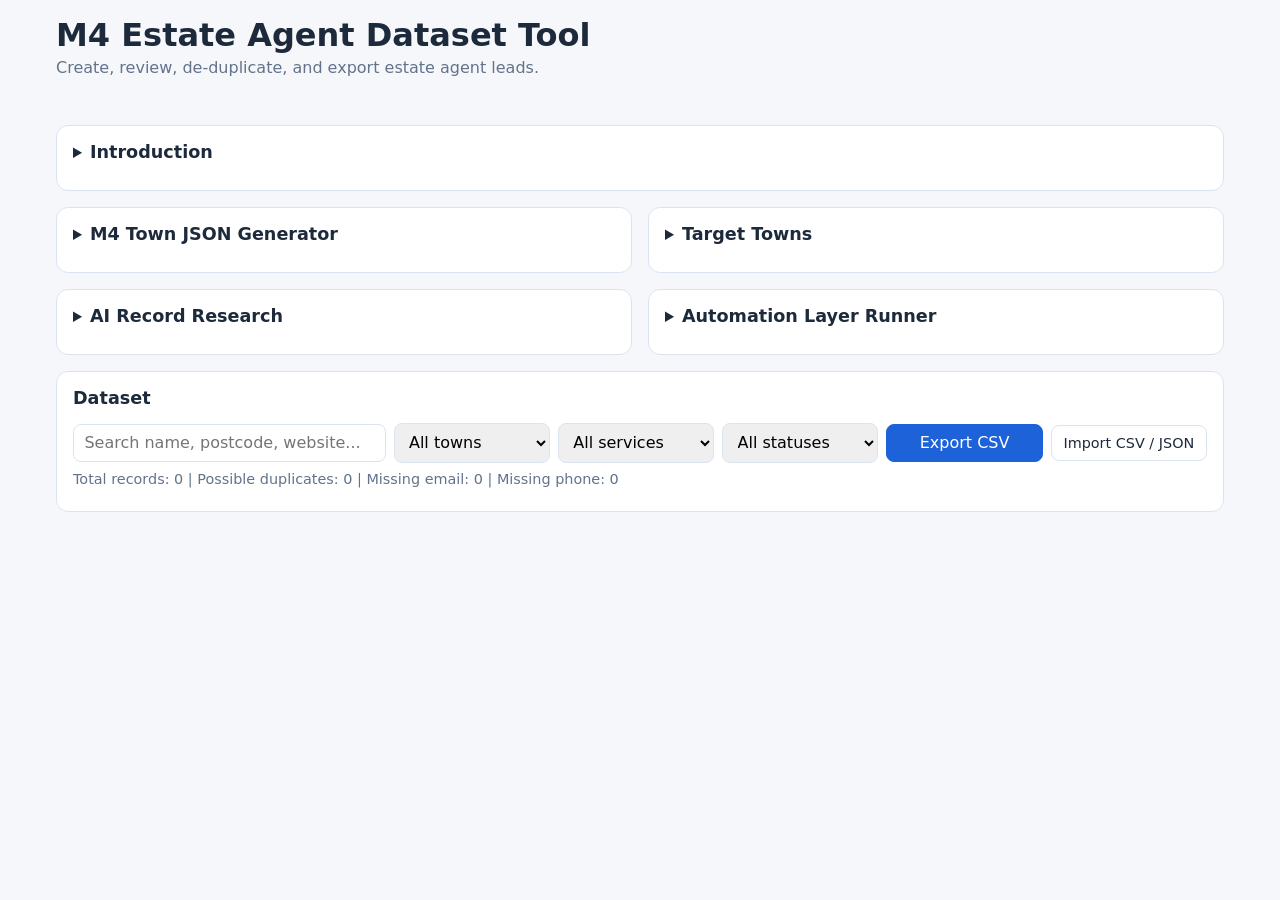
<file: index.html>
<!doctype html>
<html lang="en">
  <head>
    <meta charset="UTF-8" />
    <meta http-equiv="refresh" content="0; url=./app/index.html" />
    <meta name="viewport" content="width=device-width, initial-scale=1.0" />
    <title>M4 Estate Agent Dataset Tool</title>
  </head>
  <body>
    <p>Redirecting to <a href="./app/index.html">the app</a>...</p>
  </body>
</html>
</file>
<file: app/styles.css>
:root {
  --bg: #f5f7fb;
  --card: #ffffff;
  --line: #dbe3f0;
  --text: #1d2a3b;
  --muted: #62738a;
  --accent: #1d62d8;
  --warn: #9b6700;
  --danger: #b5002a;
}
* { box-sizing: border-box; }
body {
  margin: 0;
  font-family: Inter, system-ui, -apple-system, Segoe UI, Roboto, sans-serif;
  color: var(--text);
  background: var(--bg);
  overflow-x: hidden;
}
.container { max-width: 1200px; margin: 0 auto; padding: 1rem; }
header h1 { margin: 0; }
.subtitle { color: var(--muted); margin-top: 0.25rem; }
.hint { color: var(--muted); font-size: 0.9rem; margin-top: 0; }
.grid { display: grid; gap: 1rem; grid-template-columns: repeat(2, minmax(0, 1fr)); }
.card {
  background: var(--card);
  border: 1px solid var(--line);
  border-radius: 12px;
  padding: 1rem;
}
.full { grid-column: 1 / -1; }
h2 { margin-top: 0; font-size: 1.1rem; }
.accordion summary {
  cursor: pointer;
  margin-bottom: 0.75rem;
}
.accordion-title {
  display: inline-block;
  margin-top: 0;
  font-size: 1.1rem;
  font-weight: 700;
}
.form-grid { display: grid; gap: 0.75rem; grid-template-columns: repeat(2, minmax(0, 1fr)); }
label { display: flex; flex-direction: column; gap: 0.35rem; font-size: 0.9rem; }
input, select, textarea, button {
  font: inherit;
  border: 1px solid var(--line);
  border-radius: 8px;
  padding: 0.55rem 0.65rem;
}
textarea { resize: vertical; }
button { background: var(--accent); color: #fff; border-color: var(--accent); cursor: pointer; }
button.secondary { background: #fff; color: var(--text); }
.actions { display: flex; gap: 0.5rem; margin-top: 0.75rem; flex-wrap: wrap; }
.actions.inline { margin-top: 0; }
.actions.inline input { flex: 1 1 220px; }
.message { min-height: 1.2rem; color: var(--warn); margin: 0.5rem 0 0; }
.ai-working-notice {
  position: fixed;
  top: 1rem;
  right: 1rem;
  z-index: 2000;
  max-width: 360px;
  padding: 0.75rem 1rem;
  border-radius: 10px;
  background: #1d2a3b;
  color: #fff;
  box-shadow: 0 10px 26px rgba(0, 0, 0, 0.25);
  font-size: 0.9rem;
}
.toolbar { display: grid; gap: 0.5rem; grid-template-columns: 2fr repeat(5, minmax(120px, 1fr)); align-items: center; }
.import-label {
  display: inline-flex;
  justify-content: center;
  align-items: center;
  background: #fff;
  border: 1px solid var(--line);
  border-radius: 8px;
  padding: 0.55rem 0.65rem;
  cursor: pointer;
}
.import-label input { display: none; }
.table-wrap { overflow: auto; border: 1px solid var(--line); border-radius: 10px; -webkit-overflow-scrolling: touch; }
table { width: 100%; border-collapse: collapse; min-width: 1100px; }
th, td { padding: 0.55rem; border-bottom: 1px solid var(--line); vertical-align: top; font-size: 0.9rem; }
th { background: #f1f5fc; text-align: left; cursor: pointer; user-select: none; }
th:last-child { cursor: default; }
.pill-list { list-style: none; padding: 0; margin: 0.75rem 0 0; display: flex; flex-wrap: wrap; gap: 0.45rem; }
.pill {
  display: inline-flex;
  align-items: center;
  gap: 0.45rem;
  padding: 0.25rem 0.55rem;
  border-radius: 999px;
  border: 1px solid var(--line);
  background: #f7faff;
}
.pill-label {
  cursor: pointer;
  outline: none;
}
.pill-label:focus-visible {
  text-decoration: underline;
}
.pill button { padding: 0 0.35rem; border-radius: 999px; font-size: 0.8rem; background: #fff; color: var(--text); }
.summary { color: var(--muted); font-size: 0.9rem; margin: 0.5rem 0; }
.tag-duplicate { color: var(--danger); font-weight: 600; }
.row-actions { display: flex; gap: 0.4rem; flex-wrap: wrap; }
.row-actions button { font-size: 0.8rem; padding: 0.35rem 0.5rem; }
.records-accordion {
  display: grid;
  gap: 0.55rem;
}
.record-item {
  border: 1px solid var(--line);
  border-radius: 10px;
  background: #fff;
}
.record-summary {
  padding: 0.65rem 0.8rem;
  cursor: pointer;
  font-weight: 600;
}
.record-content {
  padding: 0 0.8rem 0.8rem;
  display: grid;
  gap: 0.3rem;
}
.record-field {
  margin: 0;
  font-size: 0.9rem;
}
.json-edit-dialog {
  width: min(720px, 94vw);
  max-height: 85vh;
  border: 1px solid var(--line);
  border-radius: 12px;
  padding: 0;
}
.json-edit-dialog::backdrop {
  background: rgba(0, 0, 0, 0.35);
}
.json-edit-form {
  padding: 1rem;
  max-height: 85vh;
  overflow: auto;
}
.json-edit-form h3 {
  margin: 0 0 0.4rem;
}
.json-edit-fields {
  display: grid;
  gap: 0.65rem;
}
.json-edit-field {
  gap: 0.3rem;
}
.json-edit-field span {
  font-weight: 600;
}
@media (max-width: 900px) {
  .grid, .form-grid, .toolbar { grid-template-columns: 1fr; }
  .full { grid-column: auto; }
  .toolbar > * { width: 100%; }
  .table-wrap { margin-inline: -0.25rem; }
  table { min-width: 900px; }
}

@media (max-width: 700px) {
  .container { padding: 0.75rem; }
  header h1 { font-size: 1.35rem; line-height: 1.2; }
  .card { padding: 0.75rem; }
  h2 { font-size: 1rem; }
  input, select, textarea, button { font-size: 16px; }
  .actions > button, .actions > .import-label { width: 100%; }
  .ai-working-notice {
    left: 0.75rem;
    right: 0.75rem;
    top: 0.75rem;
    max-width: none;
  }
  .record-summary {
    font-size: 0.95rem;
  }
}
</file>
